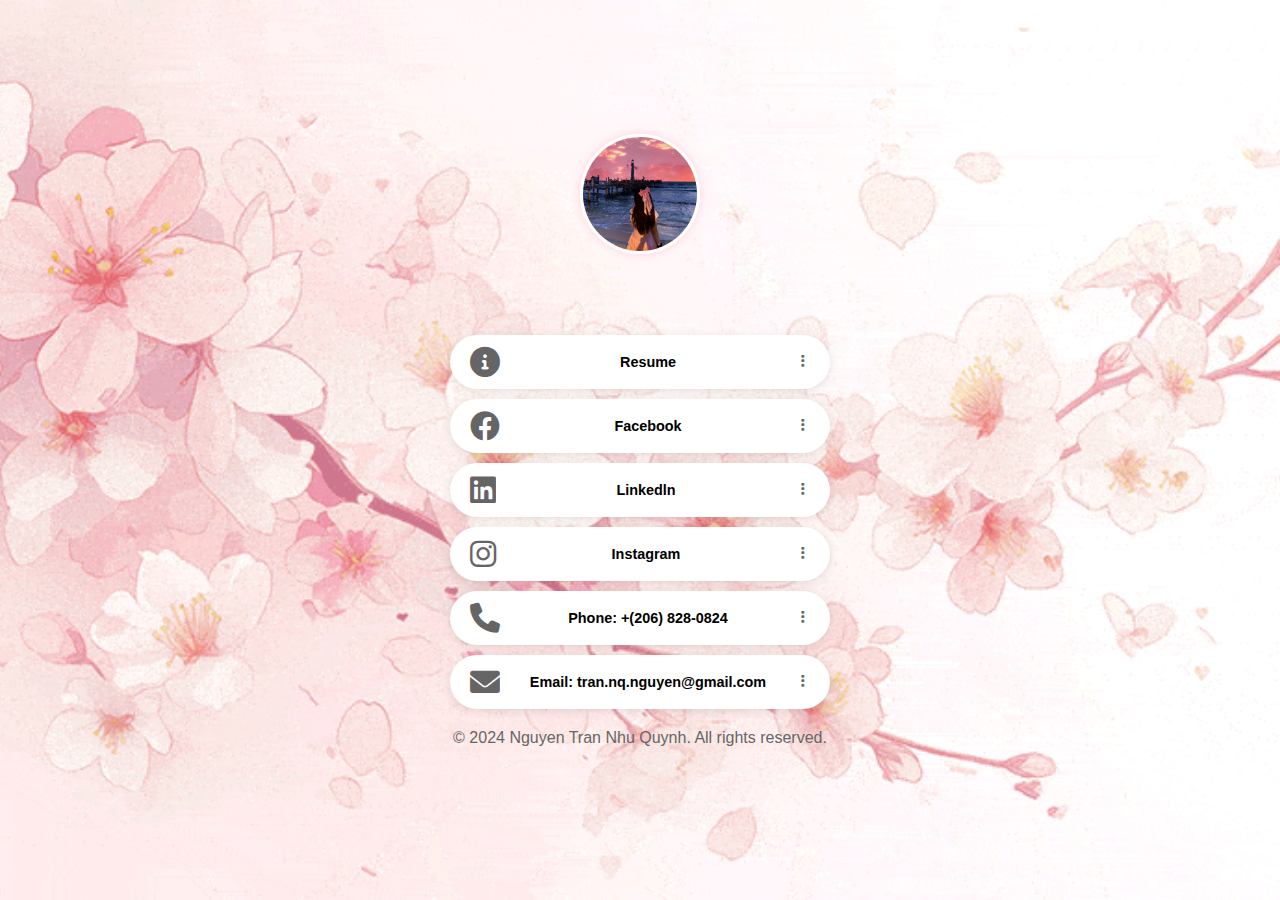
<file: index.html>
<!DOCTYPE html>
<!--This website make by Luis P.ME-->
<html lang="en">
  <head> 
    <meta charset='utf-8'>
    <meta name="viewport" content="width=device-width, initial-scale=1.0">
    <meta http-equiv="X-UA-Compatible" content="IE=edge">
    <title>Nguyen Tran Nhu Quynh - Portal</title>
    <meta name="description" content="">
    <meta name="image" content="ntnq.png">
    <link rel="icon" href="ntnq.png">
    <!-- Twitter -->
    <meta name="twitter:card" content="summary_large_image">
    <meta name="twitter:title" content="Nguyen Tran Nhu Quynh">
    <meta name="twitter:description" content="">
    <meta name="twitter:image" content="ntnq.png">
    <link href="https://unpkg.com/aos@2.3.1/dist/aos.css" rel="stylesheet">
    <link rel="stylesheet" type="text/css" href="style.css">
    <link rel="stylesheet" href="https://cdnjs.cloudflare.com/ajax/libs/font-awesome/5.15.3/css/all.min.css"/>
    <link rel="stylesheet" href="https://cdnjs.cloudflare.com/ajax/libs/jquery/3.7.0/jquery.min.js">
    <link rel="stylesheet" href="https://cdnjs.cloudflare.com/ajax/libs/font-awesome/6.0.0-beta3/css/all.min.css">

  </head>

  <body>
      <div class="container">
          <div class="main-ig">
            <img src="ntnq.png" alt="Profile Image">
          </div>   
          <div class="welcome">
            <span>Nguyen</span>
            <span>Tran</span>
            <span>Nhu</span>
            <span>Quynh</span>
          </div>
          <p></p>
          
          <div class="links">
              <div class="link" onclick="window.location.href='resume.html'">
                <i class="fa-solid fa-circle-info" style="font-size: 30px;"></i>
                <span>Resume</span>
                <i class="fas fa-ellipsis-v" data-link="https://quynh-uw.com/resume.html" onclick="showShare(event)"></i>
              </div>
              <div class="link" onclick="window.location.href='https://www.facebook.com/quynh.jasmine.7'">
                <i class="fa-brands fa-facebook" style="font-size: 30px;"></i>
                <span>Facebook</span>
                <i class="fas fa-ellipsis-v" data-link="https://www.facebook.com/quynh.jasmine.7" onclick="showShare(event)"></i>
                <!--<i class="fas fa-ellipsis-v" onclick="toggleInfo(event, 'Facebook link provides updates and information.');"></i>--->
              </div>
              <div class="link" onclick="window.location.href='https://www.linkedin.com/in/tran-nq-nguyen?trk=contact-info'">
                <i class="fa-brands fa-linkedin" style="font-size: 30px;"></i>
                <span>Linkedln</span>
                <i class="fas fa-ellipsis-v" data-link="https://www.linkedin.com/in/tran-nq-nguyen?trk=contact-info'" onclick="showShare(event)"></i>
              </div>
              <div class="link" onclick="window.location.href='https://www.instagram.com/itsnewquynh'">
                <i class="fa-brands fa-instagram" style="font-size: 30px;"></i>
                <span>Instagram</span>
                <i class="fas fa-ellipsis-v" data-link="https://www.instagram.com/itsnewquynh" onclick="showShare(event)"></i>
              </div>
              <div class="link" onclick="confirmCall('(206) 828-0824')">
                <i class="fa-solid fa-phone" style="font-size: 30px;"></i>
                <span>Phone: +(206) 828-0824</span>
                <i class="fas fa-ellipsis-v" data-link="(206) 828-0824" onclick="showShare(event)"></i>
              </div>
              <div class="link" onclick="window.location.href='mailto:tran.nq.nguyen@gmail.com'">
                <i class="fa-solid fa-envelope" style="font-size: 30px;"></i>
                <span>Email: tran.nq.nguyen@gmail.com</span>
                <i class="fas fa-ellipsis-v" data-link="tran.nq.nguyen@gmail.com" onclick="showShare(event)"></i>
              </div>
          </div>
      </div>

      <div class="share" style="display: none;">
        <div class="overlay" onclick="hideShare()"></div>
        <div class="profile-container">
            <button class="close-button" onclick="hideShare()">&times;</button>
            <div>
              <h1>Share Link</h1>
            </div>
            <div class="cover-image" onclick="copyLink()">
                <img id="coverImage" src="blossom.png" alt="Cover Image">
            </div>
            <div class="main-image" onclick="window.location.href='index.html'">
                <img src="ntnq.png" alt="Profile Image">
            </div>
            <div class="user">
              <h1>@quynh-uw</h1>
            </div>  
            <div class="link-container">
                <input type="text" id="profileLink" value="" readonly>
                <button class="copy-button" onclick="copyLink()">
                    <i class="fas fa-copy"></i>
                </button>
            </div>
            <div id="message" class="message" style="display: none;">Link copied to clipboard!</div>
        </div>
      </div>

      <footer>
        <p>© 2024 Nguyen Tran Nhu Quynh. All rights reserved.</p>
      </footer>
      <script src="main.js"></script>
  </body>
</html>
</file>
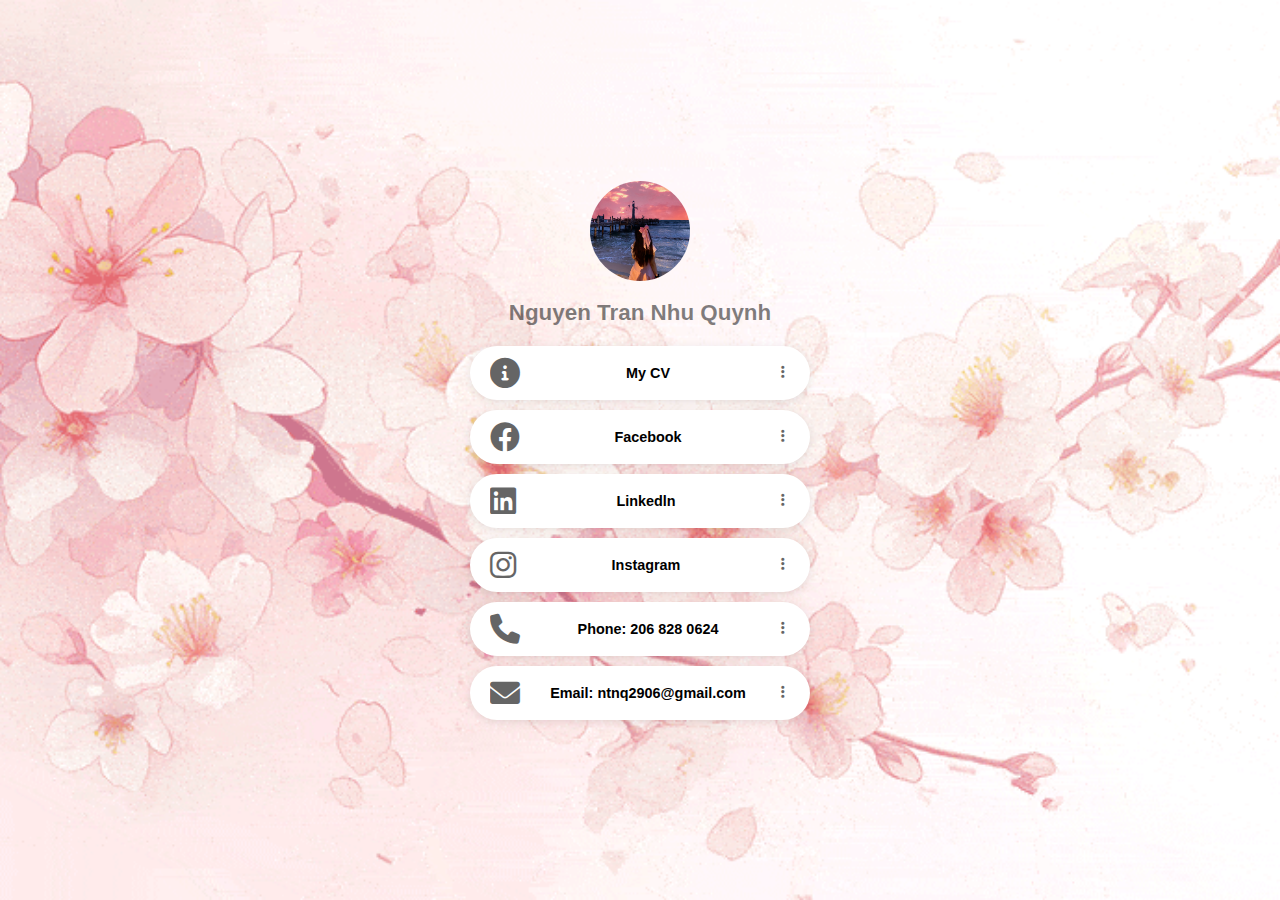
<file: profile.html>
<!DOCTYPE html>
<html lang="en">
  <head> 
    <meta charset='utf-8'>
    <meta name="viewport" content="width=device-width, initial-scale=1.0">
    <meta http-equiv="X-UA-Compatible" content="IE=edge">
    <title>Nguyen Tran Nhu Quynh</title>
    <meta name="description" content="">
    <meta name="image" content="quynh.png">
    <link rel="icon" href="quynh.png">
    <!-- Twitter -->
    <meta name="twitter:card" content="summary_large_image">
    <meta name="twitter:title" content="Nguyen Tran Nhu Quynh">
    <meta name="twitter:description" content="">
    <meta name="twitter:image" content="token.png">
    <link href="https://unpkg.com/aos@2.3.1/dist/aos.css" rel="stylesheet">
    <link rel="stylesheet" type="text/css" href="style.css">
    <link rel="stylesheet" href="https://cdnjs.cloudflare.com/ajax/libs/font-awesome/5.15.3/css/all.min.css"/>
    <link rel="stylesheet" href="https://cdnjs.cloudflare.com/ajax/libs/jquery/3.7.0/jquery.min.js">
    <link rel="stylesheet" href="https://cdnjs.cloudflare.com/ajax/libs/font-awesome/6.0.0-beta3/css/all.min.css">

  </head>

  <body>
      <div class="container">
          <img src="quynh.png"/>
          <h1>Nguyen Tran Nhu Quynh</h1>
          <p></p>
          
          <div class="links">
              <div class="link">
                <i class="fa-solid fa-circle-info" style="font-size: 30px;"></i>
                <a href="">My CV</a>
                <i class="fas fa-ellipsis-v"></i>
              </div>
              <div class="link">
                <i class="fa-brands fa-facebook" style="font-size: 30px;"></i>
                <a href="https://www.facebook.com/quynh.jasmine.7">Facebook</a>
                <i class="fas fa-ellipsis-v"></i>
              </div>
              <div class="link">
                <i class="fa-brands fa-linkedin" style="font-size: 30px;"></i>
                <a href="">Linkedln</a>
                <i class="fas fa-ellipsis-v"></i>
              </div>
              <div class="link">
                <i class="fa-brands fa-instagram" style="font-size: 30px;"></i>
                <a href="https://www.instagram.com/itsnewquynh">Instagram</a>
                <i class="fas fa-ellipsis-v"></i>
              </div>
              <div class="link">
                <i class="fa-solid fa-phone" style="font-size: 30px;"></i>
                <a href="#" onclick="confirmCall('+84123456789')">Phone: 206 828 0624</a>
                <i class="fas fa-ellipsis-v"></i>
              </div>
              <div class="link">
                <i class="fa-solid fa-envelope" style="font-size: 30px;"></i>
                <a href="mailto:ntnq2906@gmail.com">Email: ntnq2906@gmail.com</a>
                <i class="fas fa-ellipsis-v"></i>
              </div>
          </div>
      </div>
  </body>

  <script>
        const infipa = document.querySelectorAll(".overmove");

        infipa.forEach(infi => {
        const infipar = infi.querySelector(".overmove div");

        const infipacon = Array.from(infipar.children);

        infipacon.forEach(item => {
          const duplicatedItem = item.cloneNode(true);
          infipar.appendChild(duplicatedItem);
          infipar.style.animation = "move 20s linear infinite";
        });
      });
  </script>
  <script>
    const menu = document.querySelector('.menu');
    const menuBtn = document.querySelector('.menu-btn');

    menuBtn.addEventListener('click', () =>{
      menu.classList.toggle('menu-open');
    });


    const faqs = document.querySelectorAll(".faq");

    faqs.forEach(faq => {
      faq.addEventListener("click",() => {
        faq.classList.toggle("active")
      })
    })
  </script>
  <script>
    function confirmCall(phoneNumber) {
        if (confirm('Are you sure call to ' + phoneNumber + '?')) {
            window.location.href = 'tel:' + phoneNumber;
        }
    }
  </script>
</html>
</file>
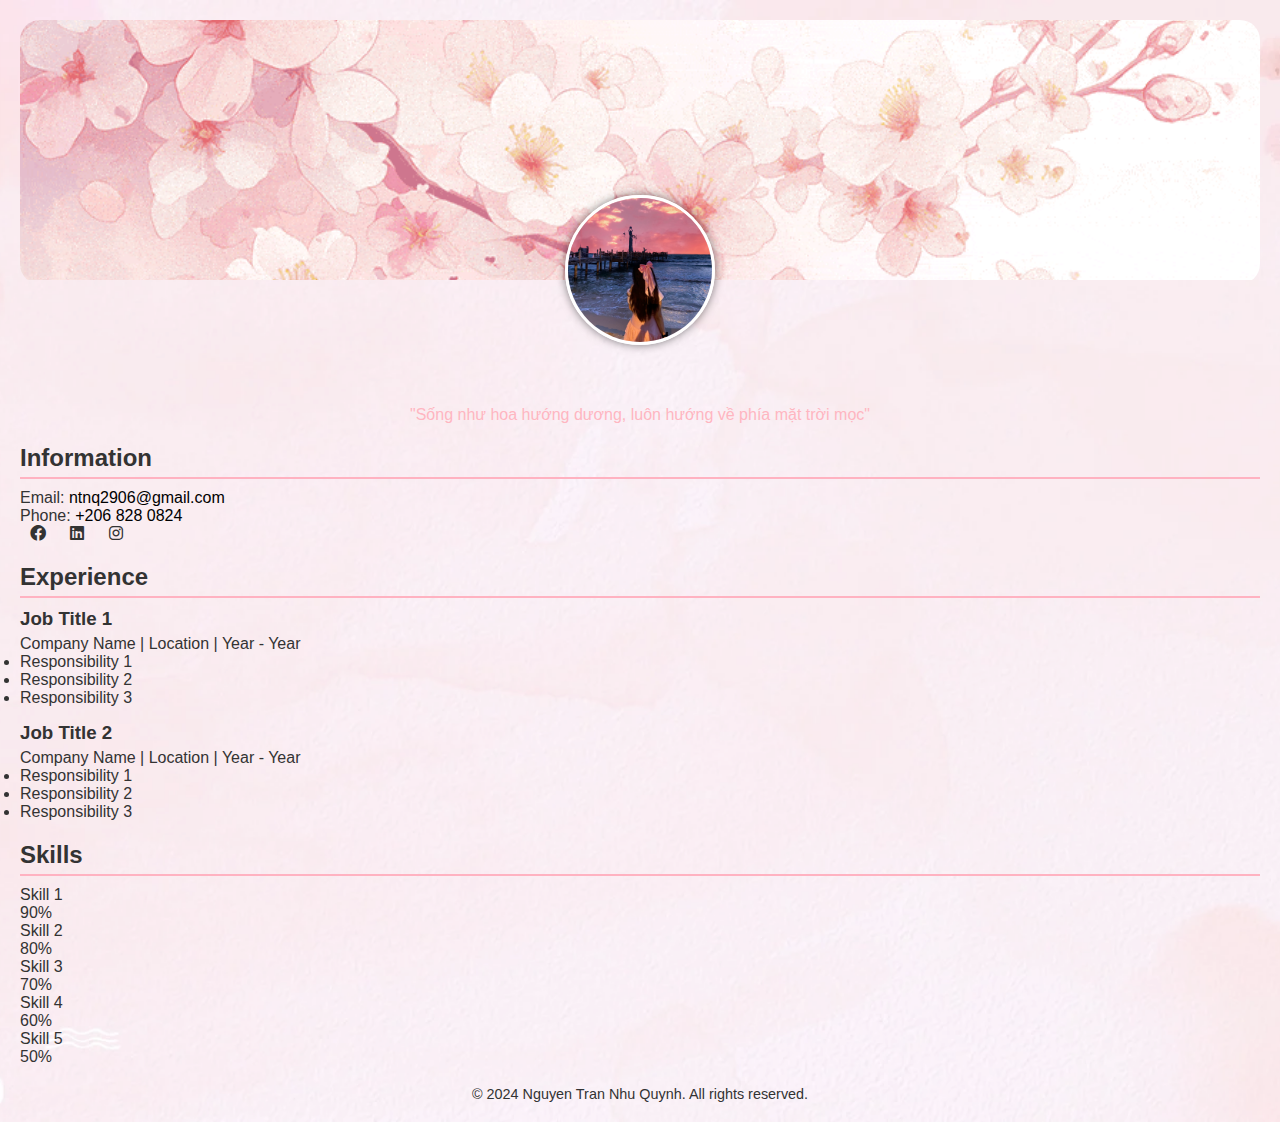
<file: resume.html>
<!DOCTYPE html>
<html lang="en">
<head>
    <meta charset="UTF-8">
    <meta name="viewport" content="width=device-width, initial-scale=1.0">
    <title>Resume - Nguyen Tran Nhu Quynh</title>
    <link rel="stylesheet" href="https://cdnjs.cloudflare.com/ajax/libs/font-awesome/6.0.0-beta3/css/all.min.css"/>
    <link rel="stylesheet" href="resume.css">
</head>
<body>
    <div class="container">
        <header>
            <div class="cover-image">
                <img src="bea-blos.gif" alt="Cover Image">
            </div>
            <div class="main-image">
                <img src="ntnq.png" alt="Profile Image">
            </div>            
            <div class="welcome" data-aos="fade-down">
                <span>Nguyen</span>
                <span>Tran</span>
                <span>Nhu</span>
                <span>Quynh</span>
            </div>
            <div class="biography">
                <p>"Sống như hoa hướng dương, luôn hướng về phía mặt trời mọc"</p>
            </div>
        </header>

        <section class="infomation">
            <h2>Information</h2>
            <p>Email: <a href="mailto:ntnq2906@gmail.com">ntnq2906@gmail.com</a></p>
            <p>Phone: <a href="tel:+2068280824"> +206 828 0824</a></p>
            <div class="social-links">
                <a href="https://www.facebook.com/quynh.jasmine.7"><i class="fab fa-facebook"></i></a>
                <a href="https://www.linkedin.com"><i class="fab fa-linkedin"></i></a>
                <a href="https://www.instagram.com/itsnewquynh"><i class="fab fa-instagram"></i></a>
            </div>
        </section>

        <section class="experience">
            <h2>Experience</h2>
            <div class="job">
                <h3>Job Title 1</h3>
                <p>Company Name | Location | Year - Year</p>
                <ul>
                    <li>Responsibility 1</li>
                    <li>Responsibility 2</li>
                    <li>Responsibility 3</li>
                </ul>
            </div>
            <div class="job">
                <h3>Job Title 2</h3>
                <p>Company Name | Location | Year - Year</p>
                <ul>
                    <li>Responsibility 1</li>
                    <li>Responsibility 2</li>
                    <li>Responsibility 3</li>
                </ul>
            </div>
        </section>

        <section class="skills">
            <h2>Skills</h2>
            <div class="skill">
                <span>Skill 1</span>
                <div class="skill-bar">
                    <div class="skill-percentage" style="width: 90%;">90%</div>
                </div>
            </div>
            <div class="skill">
                <span>Skill 2</span>
                <div class="skill-bar">
                    <div class="skill-percentage" style="width: 80%;">80%</div>
                </div>
            </div>
            <div class="skill">
                <span>Skill 3</span>
                <div class="skill-bar">
                    <div class="skill-percentage" style="width: 70%;">70%</div>
                </div>
            </div>
            <div class="skill">
                <span>Skill 4</span>
                <div class="skill-bar">
                    <div class="skill-percentage" style="width: 60%;">60%</div>
                </div>
            </div>
            <div class="skill">
                <span>Skill 5</span>
                <div class="skill-bar">
                    <div class="skill-percentage" style="width: 50%;">50%</div>
                </div>
            </div>
        </section>


        <footer>
            <p>© 2024 Nguyen Tran Nhu Quynh. All rights reserved.</p>
        </footer>
    </div>
</body>
</html>
</file>
<file: style.css>
@import url('https://fonts.googleapis.com/css2?family=Dancing+Script:wght@400..700&display=swap');

.dancing-script-<uniquifier> {
  font-family: "Dancing Script", cursive;
  font-optical-sizing: auto;
  font-weight: <weight>;
  font-style: normal;
}

* {
    box-sizing: border-box;
    margin: 0;
    padding: 0;
}

body {
    font-family: Arial, sans-serif;
    background-image: url('bea-blos.gif');
    background-repeat: no-repeat;
    background-position: center;
    background-size: cover; 
    height: 100vh; 
    display: flex;
    justify-content: center;
    align-items: center;
    flex-direction: column;
}

@media screen and (max-width: 700px){
    body {
        font-family: Arial, sans-serif;
        background-image: url('bloom.png');
        background-repeat: no-repeat;
        background-position: center;
        background-size: cover; 
        height: 100vh; 
        display: flex;
        justify-content: center;
        align-items: center;
    }
}

.container {
    text-align: center;
}

@media screen and (max-width: 700px){
    .container {
        background: rgba(255, 255, 255, 0.3);
        padding: 35px;
        border-radius: 8px;
        box-shadow: 0 2px 10px rgba(0, 0, 0, 0.1);
    }
}

i{
    opacity: 0.6;
}
i:hover{
    opacity: 1;
}


.container img {
    max-width: 100%;
    width: 100px;
    height: 100px;
    height: auto;
    border-radius: 50%; 
    margin-bottom: 15px;
}
.main-ig img{
    max-width: 100%;
    width: 120px; 
    height: 120px; 
    border-radius: 50%; 
    margin-bottom: 15px;
    border: 3px solid white;
    box-shadow: 0 0 10px  rgba(255, 178, 193, 0.5);
}

h1 {
    text-align: center;
    margin-bottom: 10px;
    font-size: 1.4rem;
    color: rgba(0, 0, 0, 0.5);
}

p {
    margin-bottom: 20px;
    color: #666;
    font-size: 1rem;
}

a{
    text-decoration: none;
    color: #000;
}

.welcome{
    margin-bottom: 10px;
    font-size: 2rem;
    display: flex;
    flex-wrap: wrap;
    justify-content: center;
    gap: 5px;
    font-family: "Dancing Script", cursive;
    font-weight: 400;
}
.welcome span:first-child,
.welcome span:first-child:after {
    animation-delay: 0.5s;
}
.welcome span {
    padding: 2px;
    animation: span1 1s ease-out forwards;
    opacity: 0;
    position: relative;
    display: block;
    color: #FFB2C1 ;
}

.welcome span:after {
    display: block;
    content: " ";
    position: absolute;
    top: -2px;
    left: -2px;
    right: -2px;
    bottom: -2px;
    border-radius: 5px;
    background: rgba(255, 178, 193, 0.5);
    animation: span2 1s ease-out forwards;
}

.welcome span:nth-child(2), 
.welcome span:nth-child(2):after {
    animation-delay: 0.6s;
}

.welcome span:nth-child(3), 
.welcome span:nth-child(3):after {
    animation-delay: 0.7s;
}

.welcome span:nth-child(4), 
.welcome span:nth-child(4):after {
    animation-delay: 0.8s;
}

@keyframes span1{
    0% {
        opacity: 0;
    }
    100% {
        opacity: 1;
    }
}
@keyframes span2{
    0% {
        opacity: 1;
    }

    100% {
        opacity: 0;
    }
}



.links {
    display: flex;
    flex-direction: column;
    gap: 10px;
}

.link {
    display: flex;
    justify-content: space-between;
    align-items: center;
    gap: 30px;
    padding: 12px 20px;
    background: white;
    color: #000;
    text-decoration: none;
    border-radius: 30px;
    transition: background 0.3s, transform 0.3s;
    font-size: 0.9rem;
    font-weight: bold;
    box-shadow: 0 2px 10px rgba(0, 0, 0, 0.1);

}

.link:hover {
    background: #FFB2C1;
    transform: scale(1.05);
    color: white;
}

/**.link:active {
    transform: scale(0.95);
}**/

.link img{
    width: 30px;
    height: 30px;
    margin-bottom: 0;
}


.menu {
    display: none; 
}

.menu-open {
    display: block; 
}

.faq {
    cursor: pointer;
    padding: 10px;
    border: 1px solid #ccc;
    border-radius: 5px;
    margin: 5px 0;
}

.faq.active {
    background-color: #e7f3ff; 
}


@media (max-width: 600px) {
    h1 {
        font-size: 1.5rem;
    }

    .link {
        font-size: 0.83rem;
    }
}

.fas.fa-ellipsis-v {
    padding: 5px;
}


.share {
    position: fixed; 
    top: 0;
    left: 0;
    width: 100%;
    height: 100%;
    padding: 30px;
    display: flex;
    justify-content: center;
    align-items: center;
    z-index: 999; 
}

.overlay {
    position: absolute;
    top: 0;
    left: 0;
    width: 100%;
    height: 100%;
    background: rgba(0, 0, 0, 0.5); 
    z-index: 1; 
}

.profile-container {
    position: relative;
    background: #fff; 
    padding: 30px;
    border-radius: 8px; 
    box-shadow: 0 4px 8px rgba(0, 0, 0, 0.2); 
    z-index: 2; 
}

.close-button {
    position: absolute;
    top: 10px;
    right: 10px;
    background: transparent;
    border: none;
    font-size: 30px;
    cursor: pointer;
    color: gray; 
}

.close-button:hover {
    color: #FFB2C1; 
}

.profile-container {
    position: relative;
    width: 100%;
    max-width: 600px;
    margin: auto;
}

.cover-image {
    border-radius: 20px; 
    overflow: hidden;
    height: 200px;
}

.cover-image img {
    width: 100%;
    height: 200px; 
    object-fit: cover; 
}
.main-image {
    position: absolute;
    top: 210px; 
    left: 50%;
    transform: translateX(-50%);
}

.main-image img {
    width: 100px; 
    height: 100px; 
    border-radius: 50%; 
    border: 3px solid white;
    box-shadow: 0 0 10px rgba(0, 0, 0, 0.5); 
}

.link-container {
    display: flex;
    align-items: center;
    margin-top: 30px; 
}

input[type="text"] {
    flex: 1;
    padding: 8.7px;
    border: 1px solid #ccc;
    border-radius: 5px 0 0 5px; 
}

.copy-button {
    padding: 9.9px;
    background-color: #FFB2C1;
    opacity: 0.8;
    color: white;
    border: none;
    border-radius: 0 5px 5px 0; 
    cursor: pointer;
}

.copy-button:hover {
    background-color: #FFB2C1;
    opacity: 1;
}

.message {
    text-align: center;
    margin-top: 10px;
    color: green;
}

footer {
    text-align: center;
    margin-top: 20px;
    font-size: 0.9rem;
}
.user h1{
    font-weight: bold;
    text-align: center;
    padding-top: 50px;
}
</file>
<file: resume.css>
@import url('https://fonts.googleapis.com/css2?family=Dancing+Script:wght@400..700&display=swap');

.dancing-script-<uniquifier> {
  font-family: "Dancing Script", cursive;
  font-optical-sizing: auto;
  font-weight: <weight>;
  font-style: normal;
}


* {
    box-sizing: border-box;
    margin: 0;
    padding: 0;
}

body {
    background-image: url('pink.webp');
    background-repeat: no-repeat;
    background-position: center;
    background-size: cover; 
    font-family: Arial, sans-serif;
    color: #333;
}

.container {

    margin: auto;
    background: rgba(255, 255, 255, 0.3);
    padding: 20px;
}

header {
    text-align: center;
}

.cover-image {
    border-radius: 20px; 
    overflow: hidden;
}

.cover-image img {
    width: 100%;
    height: 260px; 
    object-fit: cover; 
}
.main-image {
    position: absolute;
    top: 195px; 
    left: 50%;
    transform: translateX(-50%);
}

.main-image img {
    width: 150px; 
    height: 150px; 
    border-radius: 50%; 
    border: 3px solid white;
    box-shadow: 0 0 10px rgba(0, 0, 0, 0.5); 
}

.welcome{
    margin-top: 70px;
    margin-bottom: 10px;
    font-size: 2rem;
    display: flex;
    flex-wrap: wrap;
    justify-content: center;
    gap: 5px;
    font-family: "Dancing Script", cursive;
    font-weight: 400;
}
.welcome span:first-child,
.welcome span:first-child:after {
    animation-delay: 0.5s;
}
.welcome span {
    padding: 2px;
    animation: span1 1s ease-out forwards;
    opacity: 0;
    position: relative;
    display: block;
    color: #FFB2C1 ;
}

.welcome span:after {
    display: block;
    content: " ";
    position: absolute;
    top: -2px;
    left: -2px;
    right: -2px;
    bottom: -2px;
    border-radius: 5px;
    background: rgba(255, 178, 193, 0.5);
    animation: span2 1s ease-out forwards;
}

.welcome span:nth-child(2), 
.welcome span:nth-child(2):after {
    animation-delay: 0.6s;
}

.welcome span:nth-child(3), 
.welcome span:nth-child(3):after {
    animation-delay: 0.7s;
}

.welcome span:nth-child(4), 
.welcome span:nth-child(4):after {
    animation-delay: 0.8s;
}

@keyframes span1{
    0% {
        opacity: 0;
    }
    100% {
        opacity: 1;
    }
}
@keyframes span2{
    0% {
        opacity: 1;
    }

    100% {
        opacity: 0;
    }
}
.biography p{
    color: lightpink;
}
.profile-pic {
    width: 150px;
    height: 150px;
    border-radius: 50%;
    margin-bottom: 15px;
    filter: drop-shadow(10px 5px 10px rgba(255, 178, 193, 0.7));
    opacity: 1;
}

.profile-pic:hover{
   filter: drop-shadow(10px 5px 10px rgba(255, 178, 193, 1));
}

a {
    text-decoration: none;
    color: #000;
}

h1 {
    margin-bottom: 10px;
    font-size: 2rem;
}

.social-links a {
    margin: 0 10px;
    color: #333;
    text-decoration: none;
}

.social-links a:hover {
    color: #FFB2C1;
}

section {
    margin-top: 20px;
}

.job {
    margin-bottom: 15px;
}

.job h3 {
    margin: 5px 0;
}

h2 {
    border-bottom: 2px solid #FFB2C1;
    padding-bottom: 5px;
    margin-bottom: 10px;
}

footer {
    text-align: center;
    margin-top: 20px;
    font-size: 0.9rem;
}
</file>
